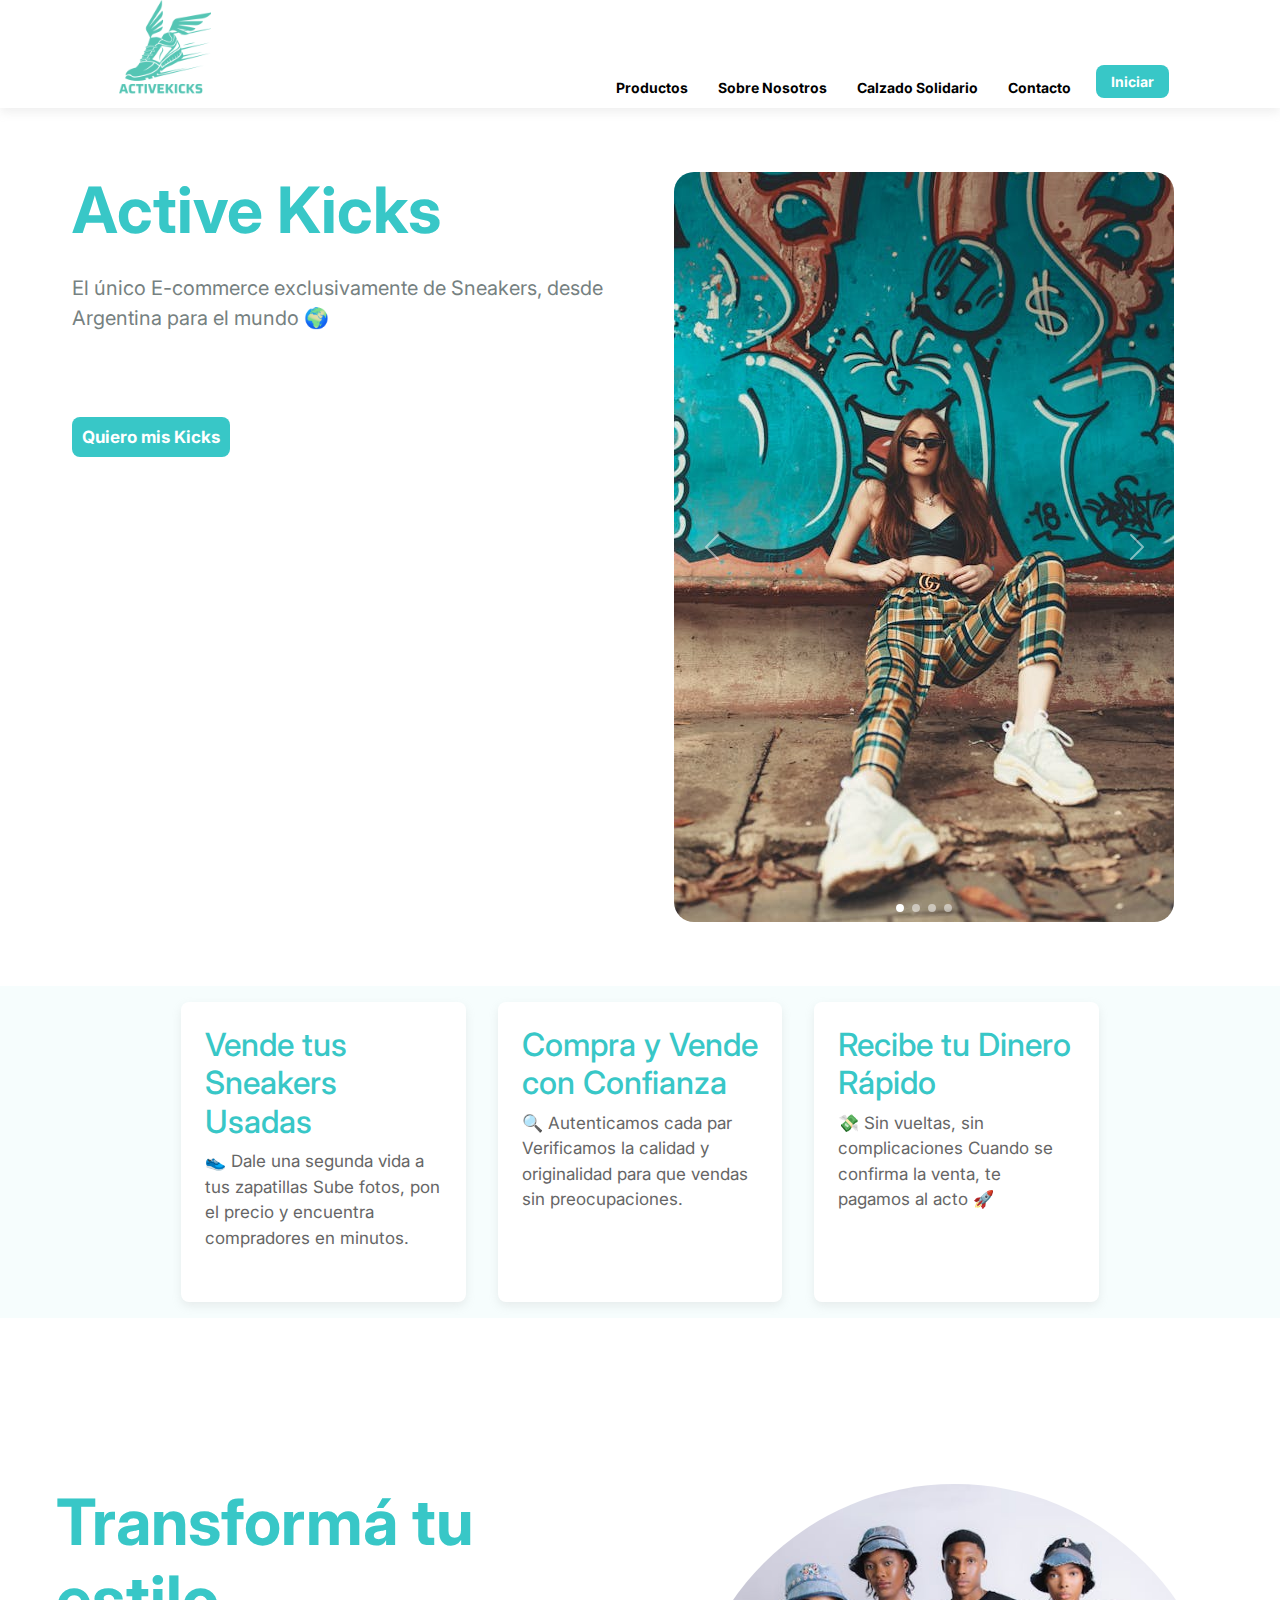
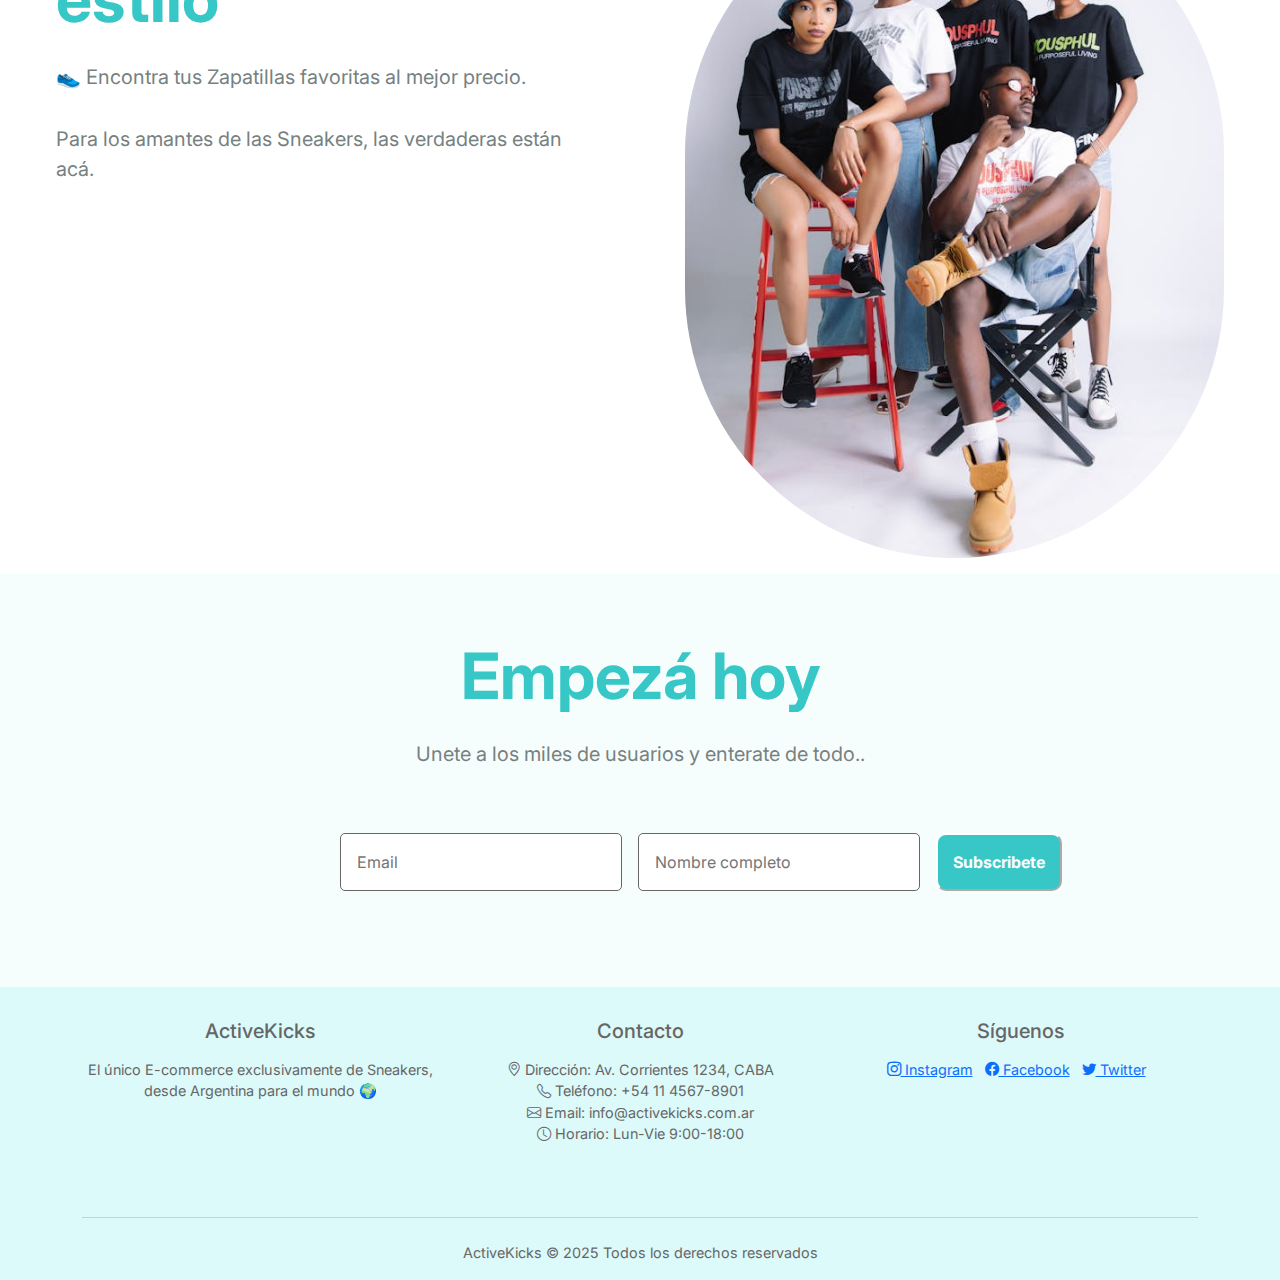
<file: index.html>
<!DOCTYPE html>
<html lang="en">

<head>
    <meta charset="UTF-8">
    <meta name="viewport" content="width=device-width, initial-scale=1.0">

    <link rel="preconnect" href="https://fonts.googleapis.com">
    <link rel="preconnect" href="https://fonts.gstatic.com" crossorigin>
    <link
        href="https://fonts.googleapis.com/css2?family=Inter:ital,opsz,wght@0,14..32,100..900;1,14..32,100..900&display=swap"
        rel="stylesheet">
    <title>ActiveKicks Ecommerce</title>
    <!-- Linkeo con css de bootstrap -->
    <link href="https://cdn.jsdelivr.net/npm/bootstrap@5.3.3/dist/css/bootstrap.min.css" rel="stylesheet"
        integrity="sha384-QWTKZyjpPEjISv5WaRU9OFeRpok6YctnYmDr5pNlyT2bRjXh0JMhjY6hW+ALEwIH" crossorigin="anonymous">
    <link rel="stylesheet" href="style/styles.css">
</head>

<body>
    <div class="grid-container">
        <header class="header">
            <div class="header-container container">
                <nav class="navbar navbar-expand-lg">
                    <a href="index.html">
                        <div class="logo ">
                            <img src="images/Blue Orange Flat Illustrative Sneaker Store Logo.png" alt="logo" class="imagenlogo">
                        </div>
                    </a>
                    
                    
                    <!-- Botón hamburguesa -->
                    <button class="navbar-toggler" type="button" data-bs-toggle="collapse" data-bs-target="#navbarNav">
                        <span class="navbar-toggler-icon"></span>
                    </button>
                    
                    <!-- Contenido del menú que se colapsará en móviles -->
                    <div class="collapse navbar-collapse" id="navbarNav">
                        <div class="nav navbar-nav ms-auto">
                            <a class="nav-link" href="pages/productos.html">Productos</a>
                            <a class="nav-link" href="pages/about-us.html">Sobre Nosotros</a>
                            <a class="nav-link" href="pages/calzado-solidario.html">Calzado Solidario</a>
                            <a class="nav-link" href="#contacto">Contacto</a>
                            <a class="nav-link boton-iniciar" href="#" data-bs-toggle="modal" data-bs-target="#loginModal">Iniciar</a>
                        </div>
                    </div>
                </nav>
            </div>
        </header>

        <main class="main">

            <!-- Seccion destacada "HERO SECTION" -->
            <section class="destacado-section">
                <div class="destacado-container">
                    <div class="hero-text">
                        <h1 class="hero-titulo">Active Kicks</h1>

                        <p class="hero-slogan">El único E-commerce exclusivamente de Sneakers,
                            desde Argentina para el mundo 🌍</p>

                        <div class="hero-botones">
                            <a href="#" class="btn1" data-bs-toggle="modal" data-bs-target="#loginModal">Quiero mis
                                Kicks </a>
                        </div>
                    </div>
                    <!-- Carrousel con bootstrap personalizado" -->
                    <div id="carouselExampleIndicators" class="carousel slide carousel-personalizado">
                        <div class="carousel-indicators">
                            <button type="button" data-bs-target="#carouselExampleIndicators" data-bs-slide-to="0"
                                class="active" aria-current="true" aria-label="Slide 1"></button>
                            <button type="button" data-bs-target="#carouselExampleIndicators" data-bs-slide-to="1"
                                aria-label="Slide 2"></button>
                            <button type="button" data-bs-target="#carouselExampleIndicators" data-bs-slide-to="2"
                                aria-label="Slide 3"></button>
                            <button type="button" data-bs-target="#carouselExampleIndicators" data-bs-slide-to="3"
                                aria-label="Slide 4"></button>
                        </div>
                        <div class="carousel-inner">
                            <div class="carousel-item active">
                                <img src="images/pexels-photo-1895943.jpeg" class="d-block w-100" alt="...">
                            </div>
                            <div class="carousel-item">
                                <img src="images/pexels-photo-1020488.jpeg" class="d-block w-100" alt="...">
                            </div>
                            <div class="carousel-item">
                                <img src="images/pexels-photo-1027162.jpeg" class="d-block w-100" alt="...">
                            </div>
                            <div class="carousel-item">
                                <img src="images/pexels-photo-2726161.jpeg" class="d-block w-100" alt="...">
                            </div>
                        </div>
                        <button class="carousel-control-prev" type="button" data-bs-target="#carouselExampleIndicators"
                            data-bs-slide="prev">
                            <span class="carousel-control-prev-icon" aria-hidden="true"></span>
                            <span class="visually-hidden">Previous</span>
                        </button>
                        <button class="carousel-control-next" type="button" data-bs-target="#carouselExampleIndicators"
                            data-bs-slide="next">
                            <span class="carousel-control-next-icon" aria-hidden="true"></span>
                            <span class="visually-hidden">Next</span>
                        </button>
                    </div>

                </div>
            </section>
            <!-- section features -->
            <section class="features-section">

                <div class="features-container">
                    <div class="item-feature">
                        <h2 class="subtitulo">Vende tus Sneakers Usadas</h2>
                        <p class="descripcion"> 👟 Dale una segunda vida a tus zapatillas
                            Sube fotos, pon el precio y encuentra compradores en minutos.</p>
                    </div>

                    <div class="item-feature">
                        <h2 class="subtitulo">Compra y Vende con Confianza</h2>
                        <p class="descripcion"> 🔍 Autenticamos cada par
                            Verificamos la calidad y originalidad para que vendas sin preocupaciones.</p>
                    </div>

                    <div class="item-feature">
                        <h2 class="subtitulo">Recibe tu Dinero Rápido</h2>
                        <p class="descripcion">💸 Sin vueltas, sin complicaciones
                            Cuando se confirma la venta, te pagamos al acto 🚀</p>
                    </div>

                </div>


            </section>
            <!-- section beneficios -->
            <section class="beneficios-section">
                <div class="beneficios-container">
                    <div class="beneficios-text">
                        <h1 class="hero-titulo">Transformá tu estilo</h1>
                        <p class="hero-slogan"> 👟 Encontra tus Zapatillas favoritas al mejor precio.</p>
                        <p class="hero-slogan">Para los amantes de las Sneakers,
                            las verdaderas están acá.</p>
                    </div>
                    <div class="imagen">
                        <img src="images/free-photo-of-pose-grupal-elegante-en-ropa-informal.jpeg" alt=""
                            class="imagen-beneficios">

                    </div>
                </div>
            </section>

            <!-- section subscripcion -->
            <section class="subscripcion-section">
                <div class="sub">
                    <div class="sub-content">
                        <h1 class="sub-titulo">Empezá hoy</h1>
                        <p class="hero-slogan">Unete a los miles de usuarios y enterate de todo..</p>
                    </div>
                    <div class="subscribe">
                        <form action="#" method="#" class="form-group">
                            <input type="email" placeholder="Email" class="form-input">
                            <input type="text" placeholder="Nombre completo" class="form-input">
                            <button type="submit" class="btn-sub">Subscribete</button>
                        </form>
                    </div>
                </div>
            </section>


        </main>
        <footer id="contacto" class="footer">
            <div class="container">
                <div class="row py-4">
                    <div class="col-md-4 mb-3">
                        <h5 class="mb-3">ActiveKicks</h5>
                        <p>El único E-commerce exclusivamente de Sneakers, desde Argentina para el mundo 🌍</p>
                    </div>
                    <div class="col-md-4 mb-3">
                        <h5 class="mb-3">Contacto</h5>
                        <ul class="list-unstyled">
                            <li><i class="bi bi-geo-alt"></i> Dirección: Av. Corrientes 1234, CABA</li>
                            <li><i class="bi bi-telephone"></i> Teléfono: +54 11 4567-8901</li>
                            <li><i class="bi bi-envelope"></i> Email: info@activekicks.com.ar</li>
                            <li><i class="bi bi-clock"></i> Horario: Lun-Vie 9:00-18:00</li>
                        </ul>
                    </div>
                    <div class="col-md-4 mb-3">
                        <h5 class="mb-3">Síguenos</h5>
                        <div class="social-links">
                            <a href="#" class="me-2"><i class="bi bi-instagram"></i> Instagram</a>
                            <a href="#" class="me-2"><i class="bi bi-facebook"></i> Facebook</a>
                            <a href="#" class="me-2"><i class="bi bi-twitter"></i> Twitter</a>
                        </div>
                    </div>
                </div>
                <hr>
                <div class="text-center py-2">
                    <p class="mb-0">ActiveKicks © 2025 Todos los derechos reservados</p>
                </div>
            </div>
        </footer>
    </div>
    <!-- section login modal -->
    <div class="modal fade" id="loginModal" tabindex="-1" aria-labelledby="loginModalLabel">
        <div class="modal-dialog modal-dialog-centered custom-width">
            <div class="modal-content">
                <div class="shape-background">
                    <div class="background-shape-1"></div>
                    <div class="background-shape-2"></div>
                </div>
                <div class="modal-body">
                    <button type="button" class="btn-close position-absolute top-0 end-0 m-3" data-bs-dismiss="modal"
                        aria-label="Close"></button>

                    <div class="welcome-text">Bienvenido</div>
                    <div class="login-title">INICIAR SESIÓN</div>

                    <div class="mt-4 mb-3">
                        <label for="email" class="form-label fw-normal mb-1">Email</label>
                        <input type="email" class="form-control py-2 rounded-2" id="email"
                            placeholder="usuario@ejemplo.com" value="usuario@ejemplo.com" required>
                    </div>

                    <div class="mb-2">
                        <label for="password" class="form-label fw-normal mb-1">Contraseña</label>
                        <input type="password" class="form-control py-2 rounded-2" id="password" placeholder="••••••••"
                            required>
                    </div>

                    <div class="d-flex mb-2 mt-1">
                        <div class="form-check">
                            <input class="form-check-input" type="checkbox" id="rememberMe">
                            <label class="form-check-label" for="rememberMe">
                                Recordarme
                            </label>
                        </div>
                    </div>
                    <div class="mb-4">
                        <a href="#" class="forgot-password">¿Olvidaste tu contraseña?</a>
                    </div>

                    <div class="divider mt-2 mb-4"></div>

                    <div class="text-center">
                        <button class="login-btn py-2">Iniciar Sesión</button>

                        <a href="pages/registro.html" class="text-decoration-none">
                            <button class="register-btn py-2">Registrarse</button>
                        </a>

                    </div>
                </div>
            </div>
        </div>
    </div>




    <!-- Linkeo con JS de bootstrap -->
    <script src="https://cdn.jsdelivr.net/npm/bootstrap@5.3.3/dist/js/bootstrap.bundle.min.js"
        integrity="sha384-YvpcrYf0tY3lHB60NNkmXc5s9fDVZLESaAA55NDzOxhy9GkcIdslK1eN7N6jIeHz"
        crossorigin="anonymous"></script>
        
    <!-- Linkeo iconos  -->
    <link rel="stylesheet" href="https://cdn.jsdelivr.net/npm/bootstrap-icons@1.11.1/font/bootstrap-icons.css">
</body>

</html>
</file>
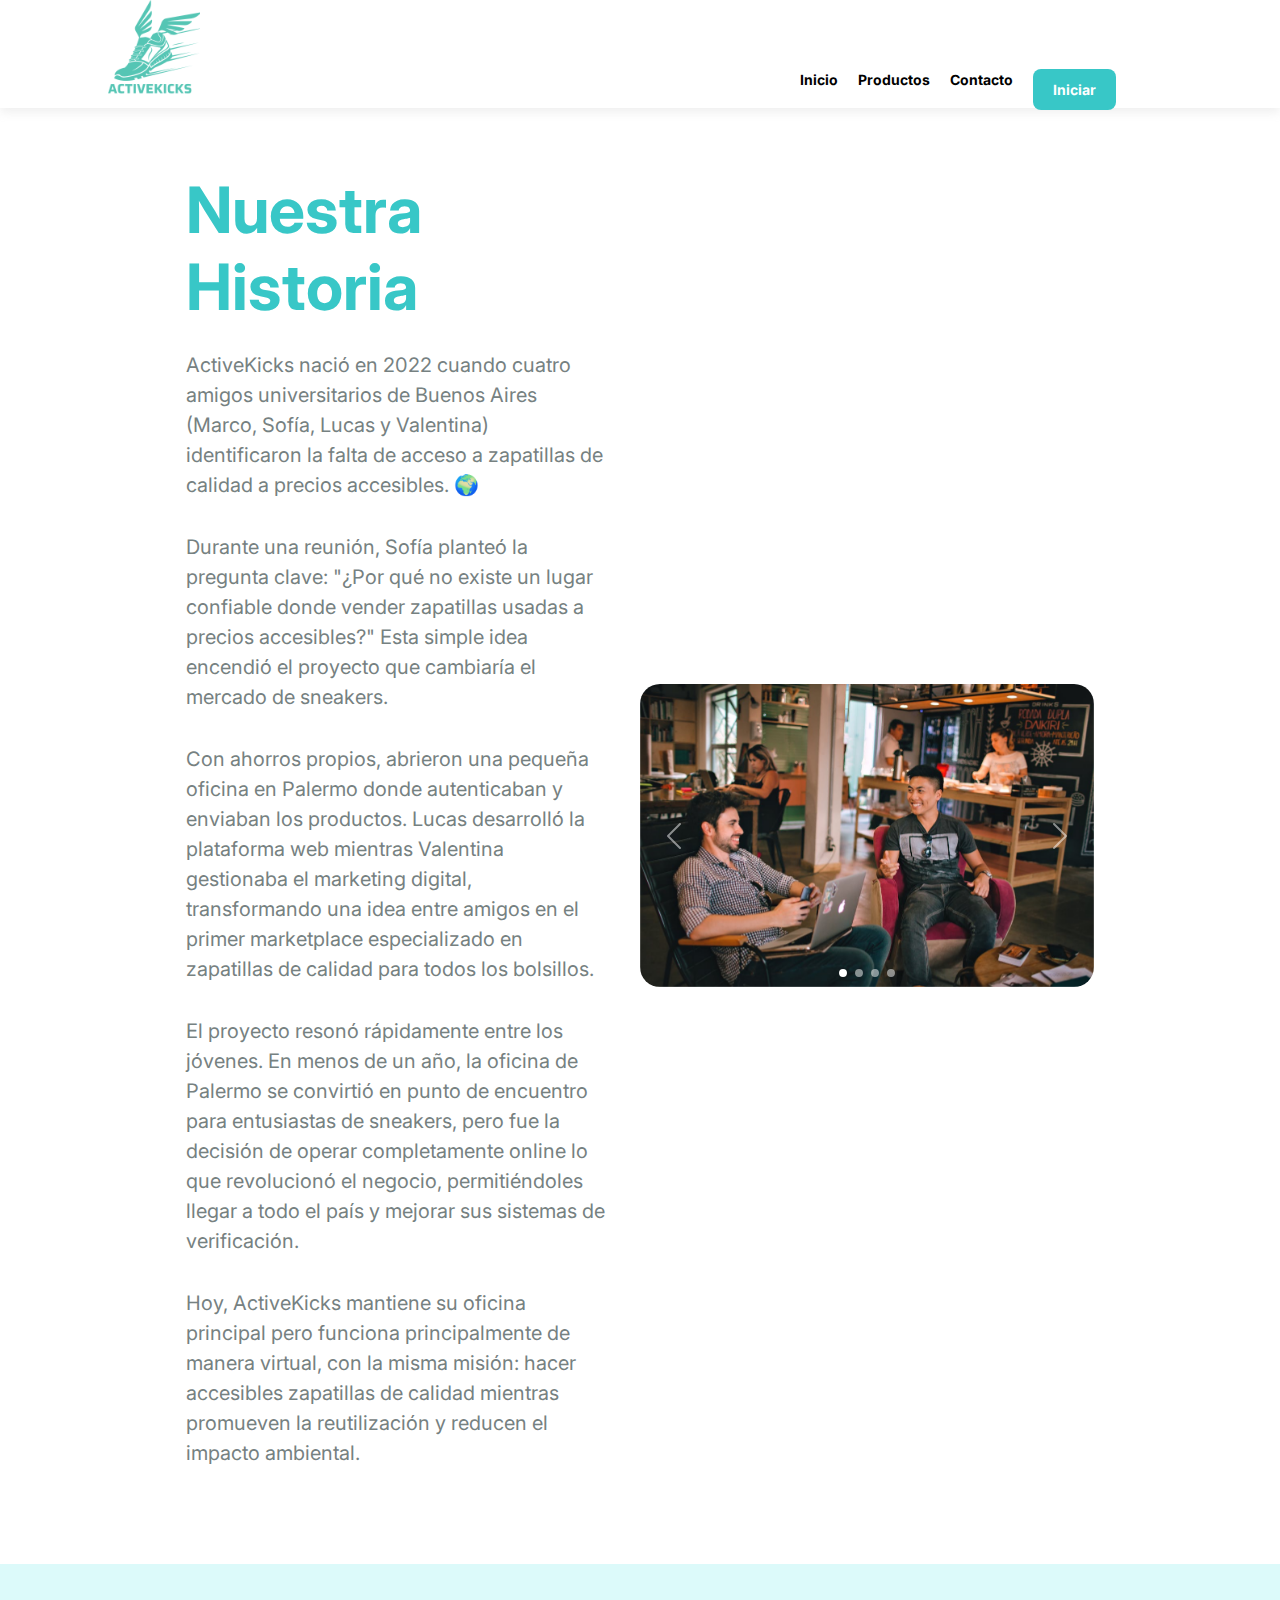
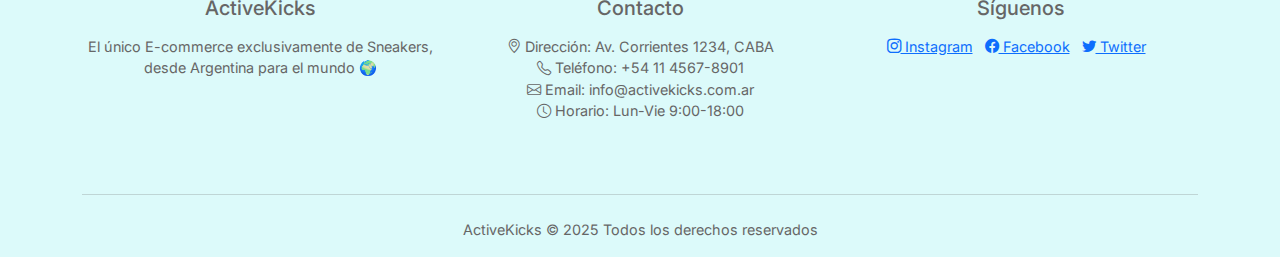
<file: pages/about-us.html>
<!DOCTYPE html>
<html lang="en">

<head>
    <meta charset="UTF-8">
    <meta name="viewport" content="width=device-width, initial-scale=1.0">

    <link rel="preconnect" href="https://fonts.googleapis.com">
    <link rel="preconnect" href="https://fonts.gstatic.com" crossorigin>
    <link
        href="https://fonts.googleapis.com/css2?family=Inter:ital,opsz,wght@0,14..32,100..900;1,14..32,100..900&display=swap"
        rel="stylesheet">
    <title>ActiveKicks Ecommerce</title>
    <!-- Linkeo con css de bootstrap -->
    <link href="https://cdn.jsdelivr.net/npm/bootstrap@5.3.3/dist/css/bootstrap.min.css" rel="stylesheet"
        integrity="sha384-QWTKZyjpPEjISv5WaRU9OFeRpok6YctnYmDr5pNlyT2bRjXh0JMhjY6hW+ALEwIH" crossorigin="anonymous">
    <link rel="stylesheet" href="../style/styles.css">
</head>

<body>
    <div class="grid-container">
        <header class="header">
            <div class="header-container">
                <div class="logo">
                    <img src="../images/Blue Orange Flat Illustrative Sneaker Store Logo.png" alt="logo"
                        class="imagenlogo">
                </div>
                <nav class="nav">
                    <a href="../index.html">Inicio</a>
                    <a href="productos.html">Productos</a>
                    <a href="#contacto">Contacto</a>
                    <a href="#" class="boton-iniciar" data-bs-toggle="modal" data-bs-target="#loginModal">Iniciar</a>
                </nav>
            </div>
        </header>
        <main>
            <section class="destacado-section">
                <div class="destacado-about">
                    <div class="hero-text">
                        <h1 class="hero-titulo">Nuestra Historia</h1>

                        <p class="hero-slogan">ActiveKicks nació en 2022 cuando cuatro amigos universitarios de Buenos
                            Aires (Marco, Sofía, Lucas y Valentina) identificaron la falta de acceso a zapatillas de
                            calidad a precios accesibles. 🌍</p>

                        <p class="hero-slogan">Durante una reunión, Sofía planteó la pregunta clave: "¿Por qué no existe
                            un lugar confiable donde vender zapatillas usadas a precios accesibles?" Esta simple idea
                            encendió el proyecto que cambiaría el mercado de sneakers.</p>

                        <p class="hero-slogan">Con ahorros propios, abrieron una pequeña oficina en Palermo donde
                            autenticaban y enviaban los productos. Lucas desarrolló la plataforma web mientras Valentina
                            gestionaba el marketing digital, transformando una idea entre amigos en el primer
                            marketplace especializado en zapatillas de calidad para todos los bolsillos.</p>

                        <p class="hero-slogan">El proyecto resonó rápidamente entre los jóvenes. En menos de un año, la
                            oficina de Palermo se convirtió en punto de encuentro para entusiastas de sneakers, pero fue
                            la decisión de operar completamente online lo que revolucionó el negocio, permitiéndoles
                            llegar a todo el país y mejorar sus sistemas de verificación.</p>

                        <p class="hero-slogan">Hoy, ActiveKicks mantiene su oficina principal pero funciona
                            principalmente de manera virtual, con la misma misión: hacer accesibles zapatillas de
                            calidad mientras promueven la reutilización y reducen el impacto ambiental.</p>


                    </div>
                    <!-- Carrousel con bootstrap personalizado" -->
                    <div id="carouselExampleIndicators" class="carousel slide carousel-personalizado">
                        <div class="carousel-indicators">
                            <button type="button" data-bs-target="#carouselExampleIndicators" data-bs-slide-to="0"
                                class="active" aria-current="true" aria-label="Slide 1"></button>
                            <button type="button" data-bs-target="#carouselExampleIndicators" data-bs-slide-to="1"
                                aria-label="Slide 2"></button>
                            <button type="button" data-bs-target="#carouselExampleIndicators" data-bs-slide-to="2"
                                aria-label="Slide 3"></button>
                            <button type="button" data-bs-target="#carouselExampleIndicators" data-bs-slide-to="3"
                                aria-label="Slide 4"></button>
                        </div>
                        <div class="carousel-inner">
                            <div class="carousel-item active">
                                <img src="../images/historia/pexels-photo-1015568.jpeg" class="d-block w-100" alt="...">
                            </div>
                            <div class="carousel-item">
                                <img src="../images/historia/pexels-photo-1267694.jpeg" class="d-block w-100" alt="...">
                            </div>
                            <div class="carousel-item">
                                <img src="../images/historia/pexels-photo-3215527.jpeg" class="d-block w-100" alt="...">
                            </div>
                            <div class="carousel-item">
                                <img src="../images/historia/last.jpeg" class="d-block w-100" alt="...">
                            </div>
                        </div>
                        <button class="carousel-control-prev" type="button" data-bs-target="#carouselExampleIndicators"
                            data-bs-slide="prev">
                            <span class="carousel-control-prev-icon" aria-hidden="true"></span>
                            <span class="visually-hidden">Previous</span>
                        </button>
                        <button class="carousel-control-next" type="button" data-bs-target="#carouselExampleIndicators"
                            data-bs-slide="next">
                            <span class="carousel-control-next-icon" aria-hidden="true"></span>
                            <span class="visually-hidden">Next</span>
                        </button>
                    </div>

                </div>
            </section>

        </main>



        <footer id="contacto" class="footer">
            <div class="container">
                <div class="row py-4">
                    <div class="col-md-4 mb-3">
                        <h5 class="mb-3">ActiveKicks</h5>
                        <p>El único E-commerce exclusivamente de Sneakers, desde Argentina para el mundo 🌍</p>
                    </div>
                    <div class="col-md-4 mb-3">
                        <h5 class="mb-3">Contacto</h5>
                        <ul class="list-unstyled">
                            <li><i class="bi bi-geo-alt"></i> Dirección: Av. Corrientes 1234, CABA</li>
                            <li><i class="bi bi-telephone"></i> Teléfono: +54 11 4567-8901</li>
                            <li><i class="bi bi-envelope"></i> Email: info@activekicks.com.ar</li>
                            <li><i class="bi bi-clock"></i> Horario: Lun-Vie 9:00-18:00</li>
                        </ul>
                    </div>
                    <div class="col-md-4 mb-3">
                        <h5 class="mb-3">Síguenos</h5>
                        <div class="social-links">
                            <a href="#" class="me-2"><i class="bi bi-instagram"></i> Instagram</a>
                            <a href="#" class="me-2"><i class="bi bi-facebook"></i> Facebook</a>
                            <a href="#" class="me-2"><i class="bi bi-twitter"></i> Twitter</a>
                        </div>
                    </div>
                </div>
                <hr>
                <div class="text-center py-2">
                    <p class="mb-0">ActiveKicks © 2025 Todos los derechos reservados</p>
                </div>
            </div>
        </footer>

    </div>
    <!-- section login modal -->
    <div class="modal fade" id="loginModal" tabindex="-1" aria-labelledby="loginModalLabel">
        <div class="modal-dialog modal-dialog-centered custom-width">
            <div class="modal-content">
                <div class="shape-background">
                    <div class="background-shape-1"></div>
                    <div class="background-shape-2"></div>
                </div>
                <div class="modal-body">
                    <button type="button" class="btn-close position-absolute top-0 end-0 m-3" data-bs-dismiss="modal"
                        aria-label="Close"></button>

                    <div class="welcome-text">Bienvenido</div>
                    <div class="login-title">INICIAR SESIÓN</div>

                    <div class="mt-4 mb-3">
                        <label for="email" class="form-label fw-normal mb-1">Email</label>
                        <input type="email" class="form-control py-2 rounded-2" id="email"
                            placeholder="usuario@ejemplo.com" value="usuario@ejemplo.com" required>
                    </div>

                    <div class="mb-2">
                        <label for="password" class="form-label fw-normal mb-1">Contraseña</label>
                        <input type="password" class="form-control py-2 rounded-2" id="password" placeholder="••••••••"
                            required>
                    </div>

                    <div class="d-flex mb-2 mt-1">
                        <div class="form-check">
                            <input class="form-check-input" type="checkbox" id="rememberMe">
                            <label class="form-check-label" for="rememberMe">
                                Recordarme
                            </label>
                        </div>
                    </div>
                    <div class="mb-4">
                        <a href="#" class="forgot-password">¿Olvidaste tu contraseña?</a>
                    </div>

                    <div class="divider mt-2 mb-4"></div>

                    <div class="text-center">
                        <button class="login-btn py-2">Iniciar Sesión</button>

                        <a href="/pages/registro.html" class="text-decoration-none">
                            <button class="register-btn py-2">Registrarse</button>
                        </a>

                    </div>
                </div>
            </div>
        </div>
    </div>
    <!-- Linkeo con JS de bootstrap -->
    <script src="https://cdn.jsdelivr.net/npm/bootstrap@5.3.3/dist/js/bootstrap.bundle.min.js"
        integrity="sha384-YvpcrYf0tY3lHB60NNkmXc5s9fDVZLESaAA55NDzOxhy9GkcIdslK1eN7N6jIeHz"
        crossorigin="anonymous"></script>
    <!-- Linkeo iconos  -->
    <link rel="stylesheet" href="https://cdn.jsdelivr.net/npm/bootstrap-icons@1.11.1/font/bootstrap-icons.css">
</body>

</html>
</file>
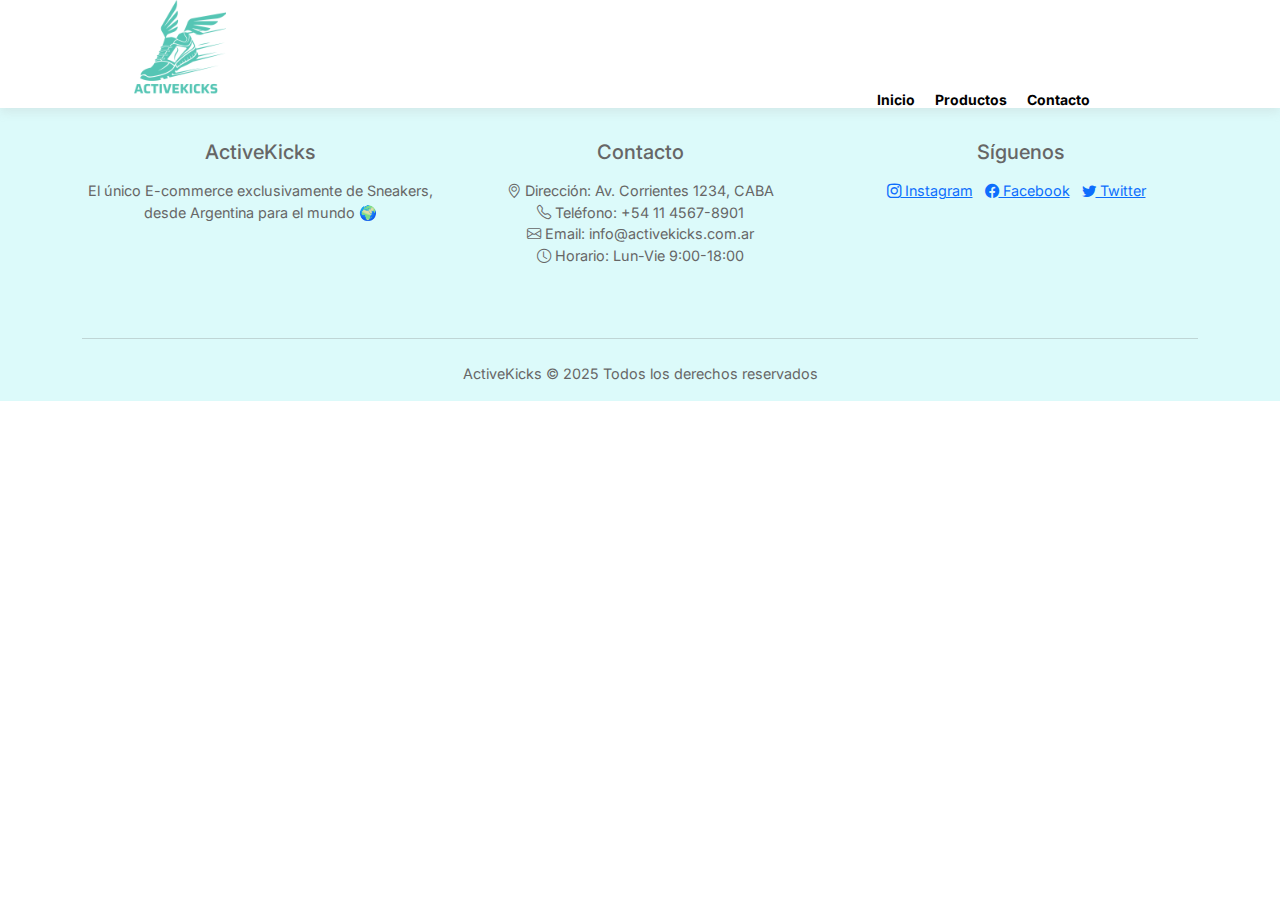
<file: pages/iniciar.html>
<!DOCTYPE html>
<html lang="en">

<head>
    <meta charset="UTF-8">
    <meta name="viewport" content="width=device-width, initial-scale=1.0">

    <link rel="preconnect" href="https://fonts.googleapis.com">
    <link rel="preconnect" href="https://fonts.gstatic.com" crossorigin>
    <link
        href="https://fonts.googleapis.com/css2?family=Inter:ital,opsz,wght@0,14..32,100..900;1,14..32,100..900&display=swap"
        rel="stylesheet">
    <title>ActiveKicks Ecommerce</title>
    <!-- Linkeo con css de bootstrap -->
    <link href="https://cdn.jsdelivr.net/npm/bootstrap@5.3.3/dist/css/bootstrap.min.css" rel="stylesheet"
        integrity="sha384-QWTKZyjpPEjISv5WaRU9OFeRpok6YctnYmDr5pNlyT2bRjXh0JMhjY6hW+ALEwIH" crossorigin="anonymous">
        <link rel="stylesheet" href="../style/styles.css">
</head>

<body>
    <div class="grid-container">
        <header class="header">
            <div class="header-container">
                <div class="logo">
                    <img src="../images/Blue Orange Flat Illustrative Sneaker Store Logo.png" alt="logo"
                        class="imagenlogo">
                </div>
                <nav class="nav">
                    <a href="../index.html">Inicio</a>
                    <a href= "productos.html">Productos</a>
                    <a href="#contacto">Contacto</a>
                </nav>
            </div>
        </header>
        <main>

        </main>



        <footer id="contacto" class="footer">
            <div class="container">
                <div class="row py-4">
                    <div class="col-md-4 mb-3">
                        <h5 class="mb-3">ActiveKicks</h5>
                        <p>El único E-commerce exclusivamente de Sneakers, desde Argentina para el mundo 🌍</p>
                    </div>
                    <div class="col-md-4 mb-3">
                        <h5 class="mb-3">Contacto</h5>
                        <ul class="list-unstyled">
                            <li><i class="bi bi-geo-alt"></i> Dirección: Av. Corrientes 1234, CABA</li>
                            <li><i class="bi bi-telephone"></i> Teléfono: +54 11 4567-8901</li>
                            <li><i class="bi bi-envelope"></i> Email: info@activekicks.com.ar</li>
                            <li><i class="bi bi-clock"></i> Horario: Lun-Vie 9:00-18:00</li>
                        </ul>
                    </div>
                    <div class="col-md-4 mb-3">
                        <h5 class="mb-3">Síguenos</h5>
                        <div class="social-links">
                            <a href="#" class="me-2"><i class="bi bi-instagram"></i> Instagram</a>
                            <a href="#" class="me-2"><i class="bi bi-facebook"></i> Facebook</a>
                            <a href="#" class="me-2"><i class="bi bi-twitter"></i> Twitter</a>
                        </div>
                    </div>
                </div>
                <hr>
                <div class="text-center py-2">
                    <p class="mb-0">ActiveKicks © 2025 Todos los derechos reservados</p>
                </div>
            </div>
        </footer>

</div>
<!-- Linkeo con JS de bootstrap -->
<script src="https://cdn.jsdelivr.net/npm/bootstrap@5.3.3/dist/js/bootstrap.bundle.min.js"
    integrity="sha384-YvpcrYf0tY3lHB60NNkmXc5s9fDVZLESaAA55NDzOxhy9GkcIdslK1eN7N6jIeHz"
    crossorigin="anonymous"></script>
<!-- Linkeo iconos  -->
<link rel="stylesheet" href="https://cdn.jsdelivr.net/npm/bootstrap-icons@1.11.1/font/bootstrap-icons.css">
</body>

</html>
</file>
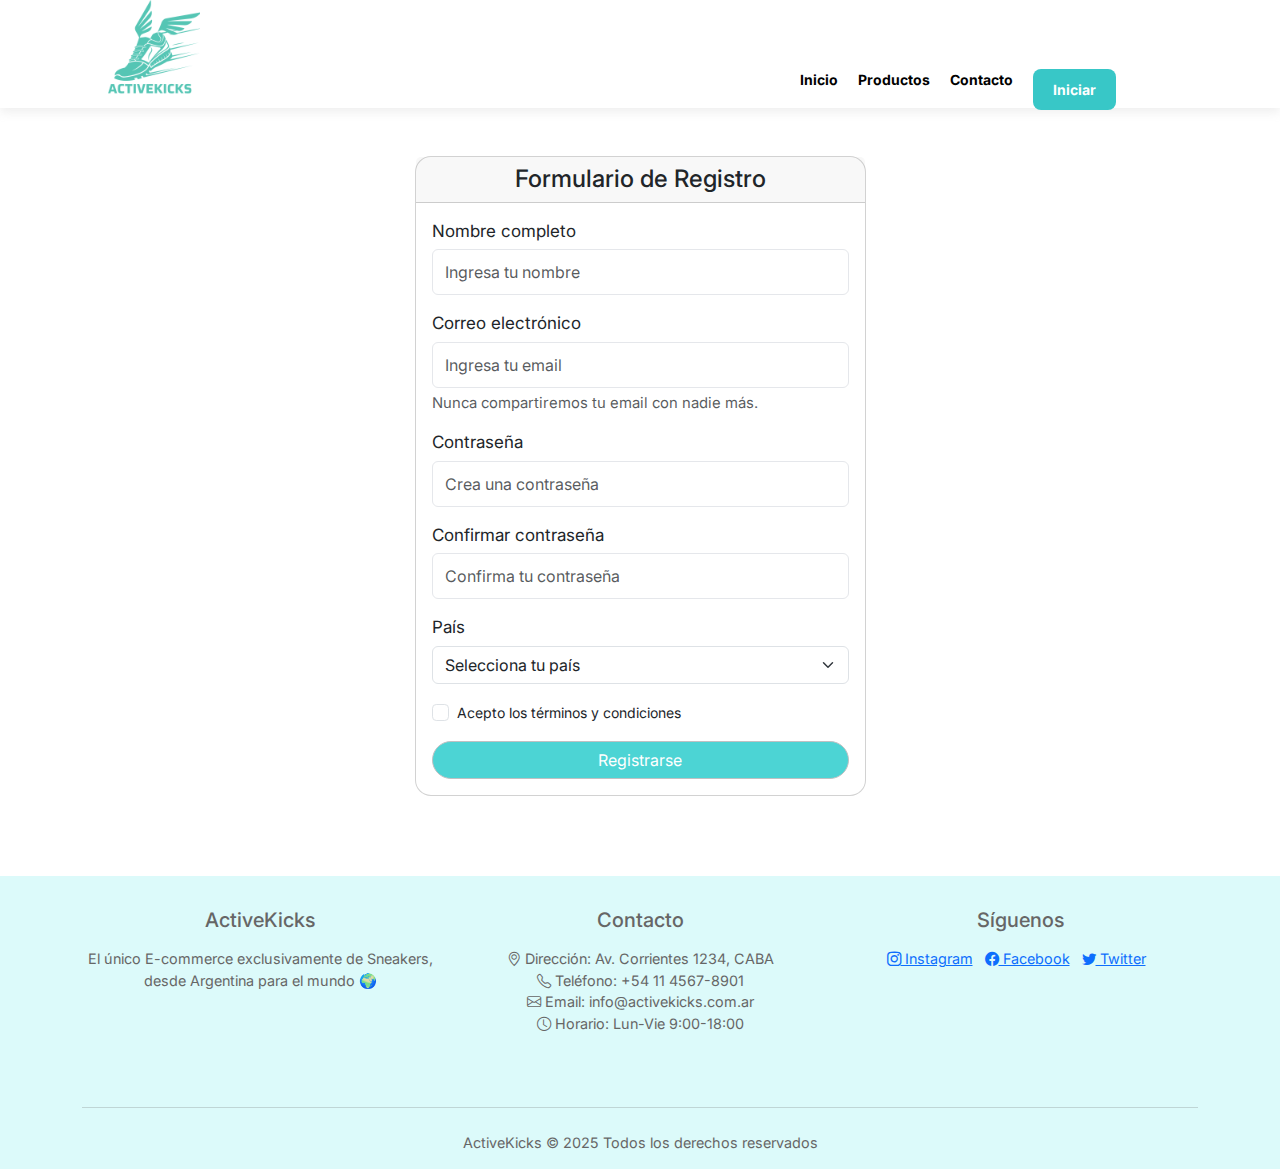
<file: pages/registro.html>
<!DOCTYPE html>
<html lang="en">

<head>
    <meta charset="UTF-8">
    <meta name="viewport" content="width=device-width, initial-scale=1.0">
    <link rel="preconnect" href="https://fonts.googleapis.com">
    <link rel="preconnect" href="https://fonts.gstatic.com" crossorigin>
    <link
        href="https://fonts.googleapis.com/css2?family=Inter:ital,opsz,wght@0,14..32,100..900;1,14..32,100..900&display=swap"
        rel="stylesheet">
    <title>ActiveKicks Ecommerce</title>
    <link href="https://cdn.jsdelivr.net/npm/bootstrap@5.3.3/dist/css/bootstrap.min.css" rel="stylesheet"
        integrity="sha384-QWTKZyjpPEjISv5WaRU9OFeRpok6YctnYmDr5pNlyT2bRjXh0JMhjY6hW+ALEwIH" crossorigin="anonymous">
    <link rel="stylesheet" href="../style/styles.css">
</head>

<body>
    
    <div class="grid-container">
        <header class="header">
            <div class="header-container">
                <div class="logo">
                    <img src="../images/Blue Orange Flat Illustrative Sneaker Store Logo.png" alt="logo"
                        class="imagenlogo">
                </div>
                <nav class="nav">
                    <a href="../index.html">Inicio</a>
                    <a href="productos.html">Productos</a>
                    <a href="#contacto">Contacto</a>
                    <a href="#" class="boton-iniciar" data-bs-toggle="modal" data-bs-target="#loginModal">Iniciar</a>
                </nav>
            </div>
        </header>

        <main>
     <!-- Contenedor registro -->
            <div class="container mt-5">
                <div class="row justify-content-center mb-5">
                    <!-- Columnas responsivas para todos los dispositivos -->
                    <div class="col-12 col-sm-10 col-md-8 col-lg-6 col-xl-5 col-xxl-4">
                        <!-- Card con bordes redondeados -->
                        <div class="card rounded-5 ">
                            <div class="card-header text-center">
                                <h4 class="mb-0">Formulario de Registro</h4>
                            </div>
                            <div class="card-body">
                                <form>
                                    <!-- Nombre -->
                                    <div class="mb-3">
                                        <label for="nombre" class="form-label">Nombre completo</label>
                                        <input type="text" class="form-control" id="nombre"
                                            placeholder="Ingresa tu nombre">
                                    </div>

                                    <!-- Email -->
                                    <div class="mb-3">
                                        <label for="email" class="form-label">Correo electrónico</label>
                                        <input type="email" class="form-control" id="email"
                                            placeholder="Ingresa tu email">
                                        <div class="form-text">Nunca compartiremos tu email con nadie más.</div>
                                    </div>

                                    <!-- Contraseña -->
                                    <div class="mb-3">
                                        <label for="password" class="form-label">Contraseña</label>
                                        <input type="password" class="form-control" id="password"
                                            placeholder="Crea una contraseña">
                                    </div>

                                    <!-- Confirmar Contraseña -->
                                    <div class="mb-3">
                                        <label for="confirmPassword" class="form-label">Confirmar contraseña</label>
                                        <input type="password" class="form-control" id="confirmPassword"
                                            placeholder="Confirma tu contraseña">
                                    </div>

                                    <!-- Seleccionar país -->
                                    <div class="mb-3">
                                        <label for="pais" class="form-label">País</label>
                                        <select class="form-select" id="pais">
                                            <option selected disabled>Selecciona tu país</option>
                                            <option value="espana">España</option>
                                            <option value="mexico">México</option>
                                            <option value="argentina">Argentina</option>
                                            <option value="colombia">Colombia</option>
                                        </select>
                                    </div>

                                    <!-- Términos y condiciones -->
                                    <div class="mb-3 form-check">
                                        <input type="checkbox" class="form-check-input" id="terminos">
                                        <label class="form-check-label" for="terminos">Acepto los términos y
                                            condiciones</label>
                                    </div>

                                    <!-- Botón de registro con clase personalizada -->
                                    <button type="submit" class="btn btn-primary personal w-100">Registrarse</button>
                                </form>
                            </div>
                        </div>
                    </div>
                </div>
            </div>
        </main>
     <!--footer  -->
        <footer id="contacto" class="footer">
            <div class="container">
                <div class="row py-4">
                    <div class="col-md-4 mb-3">
                        <h5 class="mb-3">ActiveKicks</h5>
                        <p>El único E-commerce exclusivamente de Sneakers, desde Argentina para el mundo 🌍</p>
                    </div>
                    <div class="col-md-4 mb-3">
                        <h5 class="mb-3">Contacto</h5>
                        <ul class="list-unstyled">
                            <li><i class="bi bi-geo-alt"></i> Dirección: Av. Corrientes 1234, CABA</li>
                            <li><i class="bi bi-telephone"></i> Teléfono: +54 11 4567-8901</li>
                            <li><i class="bi bi-envelope"></i> Email: info@activekicks.com.ar</li>
                            <li><i class="bi bi-clock"></i> Horario: Lun-Vie 9:00-18:00</li>
                        </ul>
                    </div>
                    <div class="col-md-4 mb-3">
                        <h5 class="mb-3">Síguenos</h5>
                        <div class="social-links">
                            <a href="#" class="me-2"><i class="bi bi-instagram"></i> Instagram</a>
                            <a href="#" class="me-2"><i class="bi bi-facebook"></i> Facebook</a>
                            <a href="#" class="me-2"><i class="bi bi-twitter"></i> Twitter</a>
                        </div>
                    </div>
                </div>
                <hr>
                <div class="text-center py-2">
                    <p class="mb-0">ActiveKicks © 2025 Todos los derechos reservados</p>
                </div>
            </div>
        </footer>
    </div>

    <!-- Modal de inicio de sesión -->
    <div class="modal fade" id="loginModal" tabindex="-1" aria-labelledby="loginModalLabel">
        <div class="modal-dialog modal-dialog-centered custom-width">
            <div class="modal-content">
                <div class="modal-body">
                    <button type="button" class="btn-close position-absolute top-0 end-0 m-3" data-bs-dismiss="modal"
                        aria-label="Close"></button>
                    <div class="welcome-text">Bienvenido</div>
                    <div class="login-title">INICIAR SESIÓN</div>
                    <div class="mt-4 mb-3">
                        <label for="email" class="form-label fw-normal mb-1">Email</label>
                        <input type="email" class="form-control py-2 rounded-2" id="email"
                            placeholder="usuario@ejemplo.com" value="usuario@ejemplo.com" required>
                    </div>
                    <div class="mb-2">
                        <label for="password" class="form-label fw-normal mb-1">Contraseña</label>
                        <input type="password" class="form-control py-2 rounded-2" id="password" placeholder="••••••••"
                            required>
                    </div>
                    <div class="d-flex mb-2 mt-1">
                        <div class="form-check">
                            <input class="form-check-input" type="checkbox" id="rememberMe">
                            <label class="form-check-label" for="rememberMe">Recordarme</label>
                        </div>
                    </div>
                    <div class="mb-4">
                        <a href="#" class="forgot-password">¿Olvidaste tu contraseña?</a>
                    </div>
                    <div class="divider mt-2 mb-4"></div>
                    <div class="text-center">
                        <button class="login-btn py-2">Iniciar Sesión</button>
                        <a href="#" class="text-decoration-none">
                            <button class="register-btn py-2">Registrarse</button>
                        </a>
                    </div>
                </div>
            </div>
        </div>
    </div>

    <script src="https://cdn.jsdelivr.net/npm/bootstrap@5.3.3/dist/js/bootstrap.bundle.min.js"
        integrity="sha384-YvpcrYf0tY3lHB60NNkmXc5s9fDVZLESaAA55NDzOxhy9GkcIdslK1eN7N6jIeHz"
        crossorigin="anonymous"></script>
    <link rel="stylesheet" href="https://cdn.jsdelivr.net/npm/bootstrap-icons@1.11.1/font/bootstrap-icons.css">
</body>

</html>
</file>
<file: style/styles.css>
/* =========================================================
   RESETEO Y ESTILOS BASE
   ========================================================= */
   html, body {
    margin: 0;
    padding: 0;
    width: 100%;
    overflow-x: hidden;
}

body {
    font-family: "Inter", serif;
    font-size: 17px;
    background-color: rgb(255, 255, 255);
    overflow-x: hidden;
    width: 100%;
    max-width: 100%;
    margin: 0;
    padding: 0;
}

img {
    max-width: 100%;
    height: auto;
}

/* =========================================================
   ESTRUCTURA DEL LAYOUT
   ========================================================= */
.grid-container {
    min-height: 100%;
    display: grid;
    grid-template-rows: auto 1fr auto;
    grid-template-columns: 1fr;
    grid-template-areas:
        "header"
        "main"
        "footer";
    width: 100%;
    max-width: 100vw;
}

.main {
    grid-area: main;
}

.footer {
    background-color: rgb(220, 250, 250);
    text-align: center;
    grid-area: footer;
    padding: 0.5rem;
    font-size: 0.9rem;
    color: #666;
}

/* =========================================================
   HEADER Y NAVEGACIÓN
   ========================================================= */
.header {
    box-shadow: 0px 4px 10px rgba(170, 169, 169, 0.2);
    position: sticky;
}

.header-container {
    display: flex;
    justify-content: space-around;
    padding: 0;
    align-items: end;
    padding-bottom: 0.5rem;
}

.navbar {
    padding: 0;
}

.navbar-collapse {
    display: flex;
    align-items: flex-end;
}

.navbar-nav {
    align-items: flex-end !important;
}

.navbar-toggler {
    position: absolute;
    right: -100px;
    top: 50%;
    transform: translateY(10%);
}

.nav {
    display: flex;
    justify-items: end;
    margin-bottom: -10px;
    gap: 40px;
    flex-wrap: nowrap;
}

.nav a {
    text-decoration: none;
    color: black;
    font-weight: 700;
}

.nav a:hover {
    color: rgb(56, 199, 199);
}

.nav-link {
    padding-top: 4rem !important;
    padding-bottom: 0 !important;
    align-self: flex-end;
}

.imagenlogo {
    max-width: 20%;
    display: block;
}

/* =========================================================
   BOTONES Y COMPONENTES INTERACTIVOS
   ========================================================= */
/* Botón Iniciar */
.boton-iniciar {
    display: flex;
    background-color: rgb(56, 199, 199);
    color: white !important;
    border-radius: 8px;
    padding: 10px;
    padding-left: 20px;
    padding-right: 20px;
    font-weight: bold;
    text-decoration: none;
    transition: all 0.3s ease;
    text-align: start;
    margin-bottom: 0px;
    width: fit-content;
    height: fit-content;
    justify-content: center;
    align-items: center;
}

.boton-iniciar:hover {
    background-color: rgb(15, 31, 31);
}

.nav-link.boton-iniciar {
    padding: 6px 15px !important;
    width: auto !important;
}

/* Otros botones */
.btn1 {
    background-color: rgb(56, 199, 199);
    color: white;
    border-radius: 8px;
    padding: 10px;
    font-weight: bold;
    text-decoration: none;
    transition: all 0.3s ease;
}

.btn1:hover {
    background-color: rgb(15, 31, 31);
}

.btn-sub {
    background-color: rgb(56, 199, 199);
    color: white;
    border-radius: 10px;
    padding: 15px;
    border-color: #ffffff;
    font-weight: bold;
    text-decoration: none;
    transition: all 0.3s ease;
    font-size: 16px;
    white-space: nowrap;
}

.btn-sub:hover {
    background-color: rgb(15, 31, 31);
}

.btn-carrito {
    background-color: rgb(56, 199, 199);
    color: white;
    border: none;
    transition: all 0.3s;
    padding: 10px;
    font-weight: bold;
}

.btn-carrito:hover {
    background-color: rgb(15, 31, 31);
    transform: scale(1.02);
    color: white;
}

.btn-primary.personal {
    background-color: rgb(76, 212, 212);
    border-color: #bfc0c2;
    border-radius: 50px;
}

.btn-primary.personal:hover {
    background-color: rgb(0, 0, 0);
}

/* =========================================================
   SECCIÓN HERO Y DESTACADOS
   ========================================================= */
.destacado-section {
    padding: 4rem 2rem;
}

.destacado-container {
    display: grid;
    align-items: start;
    grid-template-columns: 1fr 1fr;
    margin: 0 auto;
    justify-content: center;
    max-width: 1200px;
    padding: 0 2rem;
}

.destacado-about {
    display: grid;
    align-items: center;
    grid-template-columns: 1fr 1fr;
    margin: 0 auto;
    justify-content: center;
    max-width: 80%;
    padding: 0 2rem;
    
}

.hero-text {
    display: flex;
    flex-direction: column;
    padding-right: 2rem;

}

.hero-titulo {
    font-size: 4rem;
    line-height: 1.2;
    margin-bottom: 1.5rem;
    margin-top: 0;
    font-weight: 700;
    color: rgb(56, 199, 199);
    -webkit-background-clip: text;
    background-clip: text;
    animation: fadeInUp 1s ease-out both;
}

.hero-slogan {
    font-size: 1.25rem;
    color: rgb(118, 129, 129);
    margin-bottom: 2rem;
}

.hero-botones {
    margin-top: 60px;
}

.imagenportada {
    height: auto;
    border-radius: 1rem;
}
.carousel.slide.carousel-personalizado{
 margin :auto;
}
    

/* Animación de títulos */
@keyframes fadeInUp {
    from {
        opacity: 0;
        transform: translate3d(0, 100%, 0);
    }
    to {
        opacity: 1;
        transform: translate3d(0, 0, 0);
    }
}

/* =========================================================
   CARACTERÍSTICAS Y ELEMENTOS DE CONTENIDO
   ========================================================= */
.features-section {
    background-color: #f6fdfd;
}

.features-container {
    display: grid;
    grid-template-columns: repeat(3, minmax(250px, 300px));
    justify-content: center;
    gap: 2rem;
    padding: 1rem;
    align-items: center;
    margin: 0 auto;
    max-width: 950px;
}

.item-feature {
    box-shadow: 0px 4px 10px rgba(170, 169, 169, 0.2);
    border-radius: 8px;
    background-color: #ffffff;
    min-height: 300px;
    display: flex;
    flex-direction: column;
    padding: 1.5rem;
    transition: .5s, color .10s;
    -webkit-transition: .5s, color .10s;
    -moz-transition: .5s, color .10s;
}

.item-feature:hover {
    transform: translate(0px, 5px);
    -webkit-transform: translate(0px, 5px);
    -moz-transform: translate(0px, 5px);
}

.subtitulo {
    color: rgb(56, 199, 199);
}

.descripcion {
    color: #666;
}

/* =========================================================
   SECCIÓN DE BENEFICIOS
   ========================================================= */
.beneficios-container {
    display: grid;
    grid-template-columns: 1fr 1fr;
    justify-content: center;
    align-items: start;
    margin: 0 auto;
    max-width: 1200px;
    gap: 90px;
    padding: 1rem;
    margin-top: 150px;
}

.imagen .imagen-historia {
    border-radius: 20px;
    height: 30%;
    width: 600rem;
}

.imagen-beneficios {
    height: auto;
    border-radius: 200rem;
}

/* =========================================================
   SECCIÓN DE SUSCRIPCIÓN
   ========================================================= */
.subscripcion-section {
    background-color: #f6fdfd;
}

.sub {
    display: flex;
    justify-content: center;
    flex-flow: column wrap;
    align-items: center;
    padding: 4rem;
    margin: 0 auto;
}

.sub-content {
    display: flex;
    flex-direction: column;
    align-items: center;
}

.sub-titulo {
    font-size: 4rem;
    line-height: 1.2;
    margin-bottom: 1.5rem;
    margin-top: 0;
    font-weight: 700;
    color: rgb(56, 199, 199);
}

.subscribe {
    display: flex;
    gap: 1rem;
    max-width: 600px;
    margin: 2rem auto;
    justify-content: space-between;
    align-items: center;
}

.form-input {
    padding: 1rem;
    border: 1px solid #666;
    border-radius: 5px;
    flex: 1;
    font-size: 1rem;
}

.form-group {
    display: flex;
    flex-grow: 1;
    gap: 1rem;
}

/* =========================================================
   COMPONENTES CAROUSEL
   ========================================================= */
.carousel-personalizado {
    max-width: 800px;
    margin: 0 auto;
    border-radius: 20px;
    overflow: hidden;
}

.carousel-indicators {
    margin-bottom: 0;
}

.carousel-indicators [data-bs-target] {
    width: 8px;
    height: 8px;
    border-radius: 50%;
    margin: 0 4px;
}

/* =========================================================
   TARJETAS Y PRODUCTOS
   ========================================================= */
.card {
    margin-bottom: 2rem;
    transition: transform 0.2s;
}

.card:hover {
    transform: translateY(-5px);
    box-shadow: 0 4px 15px rgba(0, 0, 0, 0.1);
}

.price {
    font-size: 1.25rem;
    color: #2ecc71;
    font-weight: bold;
}

.img-zapas {
    border-radius: 2rem;
    height: 700px;
}

.container.row {
    margin-bottom: 2rem;
}

/* Estilos específicos para cards de productos */
.container.py-5 .card {
    height: 100%;
    display: flex;
    flex-direction: column;
}

.container.py-5 {
    flex-direction: row;
}

.container.py-5 .card .carousel-item img {
    width: 100%;
    height: 300px;
    object-fit: cover;
    object-position: center;
}

.container.py-5 .card .card-body {
    flex-grow: 1;
    display: flex;
    flex-direction: column;
    justify-content: space-between;
}

/* Sección de filtrado productos */
.filter-section {
    border-radius: 8px;
    background-color: #f8f9fa;
    padding: 20px;
    margin-bottom: 20px;
    box-shadow: 0 2px 5px rgba(0, 0, 0, 0.05);
}

.filter-title {
    border-bottom: 2px solid #dee2e6;
    padding-bottom: 10px;
    margin-bottom: 15px;
    font-weight: 600;
}

/* =========================================================
   MODALES Y VENTANAS EMERGENTES
   ========================================================= */
.modal-content {
    border-radius: 35px;
    border: none;
    overflow: hidden;
    position: relative;
    background-color: white;
}

.modal-body {
    padding: 28px;
    position: relative;
    z-index: 2;
}

.modal-backdrop.show {
    opacity: 0.7;
}

.modal-dialog.custom-width {
    max-width: 350px;
}

/* Elementos decorativos para modal */
.decoration-container {
    position: absolute;
    bottom: 0;
    right: 0;
    width: 100%;
    height: 100%;
    overflow: hidden;
    z-index: 1;
    pointer-events: none;
}

.decoration-shape {
    position: absolute;
    bottom: -90px;
    right: -60px;
    width: 300px;
    height: 300px;
    background-color: rgba(56, 199, 199, 0.7);
    border-radius: 12%;
    transform: rotate(45deg);
}

.decoration-shape:before {
    content: "";
    position: absolute;
    top: 20px;
    left: 20px;
    width: 100%;
    height: 100%;
    background-color: rgba(56, 199, 199, 0.5);
    border-radius: 12%;
    z-index: -1;
}

.divider {
    height: 1px;
    background-color: #e5e7eb;
    margin: 20px 0;
}

/* Elementos de login */
.welcome-text {
    font-size: 16px;
    font-weight: 500;
    margin-bottom: 5px;
    text-align: center;
}

.login-title {
    font-size: 22px;
    font-weight: 700;
    margin-bottom: 25px;
    text-align: center;
}

.login-btn {
    background-color: rgb(56, 199, 199);
    color: white;
    border: none;
    border-radius: 50px;
    padding: 10px 20px;
    font-weight: 500;
    cursor: pointer;
    width: 100%;
    transition: all 0.3s ease;
}

.login-btn:hover {
    background-color: rgb(0, 0, 0);
}

.register-btn {
    background-color: transparent;
    color: #6b7280;
    border: none;
    padding: 10px 20px;
    font-weight: 500;
    cursor: pointer;
    width: 100%;
    margin-top: 15px;
    transition: all 0.3s ease;
}

.register-btn:hover {
    color: rgb(56, 199, 199);
    text-decoration: underline;
}

.forgot-password {
    color: rgb(56, 199, 199);
    text-decoration: none;
    font-size: 14px;
}

.forgot-password:hover {
    text-decoration: underline;
}

.btn-close {
    opacity: 0.5;
}

.demo-btn {
    background-color: rgb(56, 199, 199);
    color: white;
    border: none;
    border-radius: 6px;
    padding: 10px 20px;
    margin: 20px auto;
    display: block;
}

/* =========================================================
   FORMULARIOS
   ========================================================= */
.form-control {
    padding: 10px 12px;
    border-color: #e5e7eb;
}

.form-control:focus {
    border-color: rgb(56, 199, 199);
    box-shadow: 0 0 0 0.25rem rgba(56, 199, 199, 0.25);
}

.form-label {
    font-weight: normal;
    margin-bottom: 5px;
}

.form-check-label {
    font-size: 14px;
}

/* =========================================================
   UTILIDADES
   ========================================================= */
.rounded-5 {
    border-radius: 1rem !important;
}

/* =========================================================
   MEDIA QUERIES
   ========================================================= */
/* Escritorio pequeño y tablets */

@media (width >= 992px) and (width < 1400px) {
    
    .nav {
        gap: 20px;
    }
    
    .nav-link {
        padding-left: 5px !important;
        padding-right: 5px !important;
    }
    
    .header-container {
        max-width: 95%;
    }
    
    .nav a {
        white-space: nowrap;
        font-size: 14px;
    }
}

@media (width >= 768px) and (width < 992px) {
    .navbar-expand-lg .navbar-collapse {
        display: flex !important;
        flex-flow: wrap;
    }
}

/* Tablets y móviles */
@media (width < 991.98px) {
    /* Ajustes de navegación para tablets y móviles */
    .navbar-collapse .navbar-nav.ms-auto {
        margin-left: 0 !important;
        margin: 0 auto !important;
        align-items: center !important;
        text-align: center !important;
        width: 100% !important;
    }

    .navbar-collapse .nav-link {
        text-align: center !important;
        margin: 5px auto !important;
    }

    .nav-link {
        padding-top: 0rem !important;
    }

    /* Botón hamburguesa fijo */
    .navbar-toggler {
        position: fixed;
        right: 15px;
        top: 20px;
        z-index: 1050;
        transform: none;
    }

    .logo {
        z-index: 1040;
        position: relative;
        padding: 5px;
        max-width: 150px; /* Ajusta este valor según necesites */
        display: inline-block;
    }
    div.logo{
        padding:5px;
        margin-right: 0%;
    }

    /* Ajustar el menú desplegado para que no cubra el botón */
    .navbar-collapse {
        padding-top: 10px;
    }
}

/* Móviles */
@media (width < 768px) {
    /* Ajustes de navegación para móviles */
    
    .navbar-toggler {
        position: absolute;
        right: -70px;
        top: 50%;
        transform: translateY(5%);
        justify-content: center;
    }

    .navbar {
        justify-content: center;
    }

    .boton-iniciar {
        justify-content: center;
    }

    /* Ajustes para modal en móviles */
    .modal.fade.show {
        align-items: center !important;
        display: flex !important;
        justify-content: center !important;
    }

    .modal-dialog {
        margin: 0.5rem auto !important;
        max-width: 90% !important;
    }

    .modal-content {
        width: 100% !important;
    }

    /* Ajustes de header en móviles */
    .header-container {
        margin-left: 0;
        display: flex;
        flex-direction: column;
        gap: 1rem;
        text-align: center;
        justify-items: center;
        align-items: center;
    }

    .nav {
        justify-content: flex-end;
        align-content: center;
        justify-content: center;
        font-size: 0.8rem;
        gap: 23px;
        padding: 0;
        width: 100%
    }

    .logo {
        display: flex;
        justify-content: start;
    }

    .imagenlogo {
        max-width: 120px;
        margin: 0 auto;
    }

    /* Ajustes de la sección destacada en móviles */
    .destacado-section {
        margin-top: 0;
        display: flex;
        flex-direction: column;
        padding: 2rem 1rem;
    }

    .destacado-container {
        margin-top: 0;
        grid-template-columns: 1fr;
        margin: 0;
        text-align: center;
        gap: 2rem;
        padding: 1rem;
        max-width: 100%;
        justify-items: center;
    }

    .hero-text {
        margin-left: 0rem;
        display: flex;
        padding: 0 1rem;
    }

    .hero-titulo {
        font-size: 2.5rem;
        margin-left: 0;
        text-align: center;
        flex-direction: row;
    }

    .hero-slogan {
        margin-left: 0;
        text-align: center;
    }

    .hero-botones {
        margin-left: 0;
        display: flex;
        justify-content: center;
    }

    /* Ajustes de imágenes en móviles */
    .imagen-beneficios {
        width: 100%;
    }

    .img-zapas {
        width: 100%;
        max-width: 400px;
        height: 500px;
        margin: 0 auto;
    }

    .imagenportada {
        width: 100%;
        max-width: 400px;
        margin: 0 auto;
    }

    /* Ajustes de features en móviles */
    .features-container {
        display: grid;
        flex-direction: column;
        grid-template-columns: 1fr;
        justify-items: center;
        justify-content: center;
        gap: 20px;
        margin: 0;
    }

    .item-feature {
        min-height: auto;
        max-width: 100%;
        padding: 1rem;
        margin: auto;
    }

    .subtitulo {
        font-size: 1.25rem;
        text-align: center;
    }

    .descripcion {
        font-size: 0.9rem;
        text-align: center;
    }

    /* Ajustes de beneficios en móviles */
    .beneficios-container {
        display: grid;
        grid-template-columns: 1fr;
        gap: 2rem;
        padding: 2rem;
        max-width: 100%;
        margin: 1rem 0;
    }

    .beneficios-text {
        margin-left: 0;
        text-align: center;
    }

    .imagen-beneficios {
        width: 100%;
        max-width: 400px;
        height: auto;
        margin: 0 auto;
        display: block;
    }

    /* Ajustes de suscripción en móviles */
    .sub-titulo {
        font-size: 2.5rem;
        margin-left: 0;
        text-align: center;
    }

    .form-group {
        display: flex;
        flex-direction: column;
        align-items: center;
        gap: 1rem;
        margin: 0 auto;
    }
}
</file>
